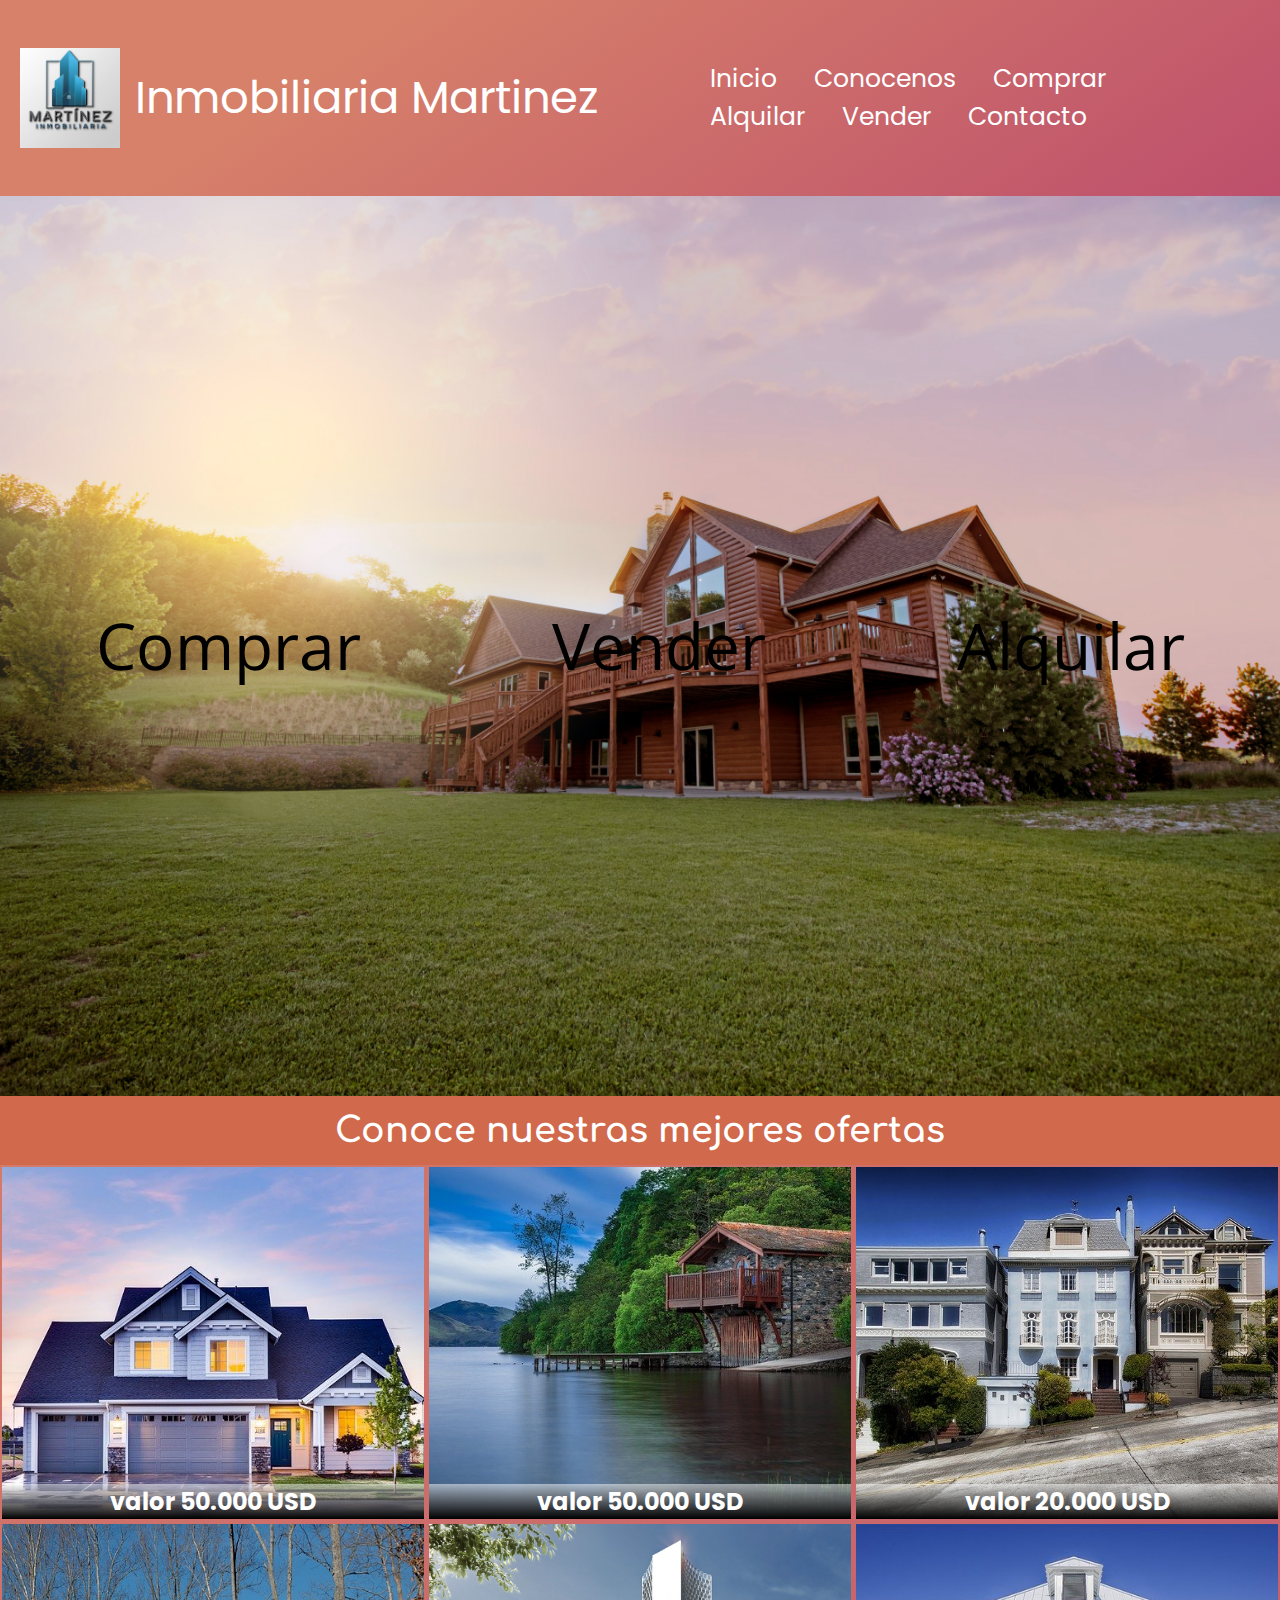
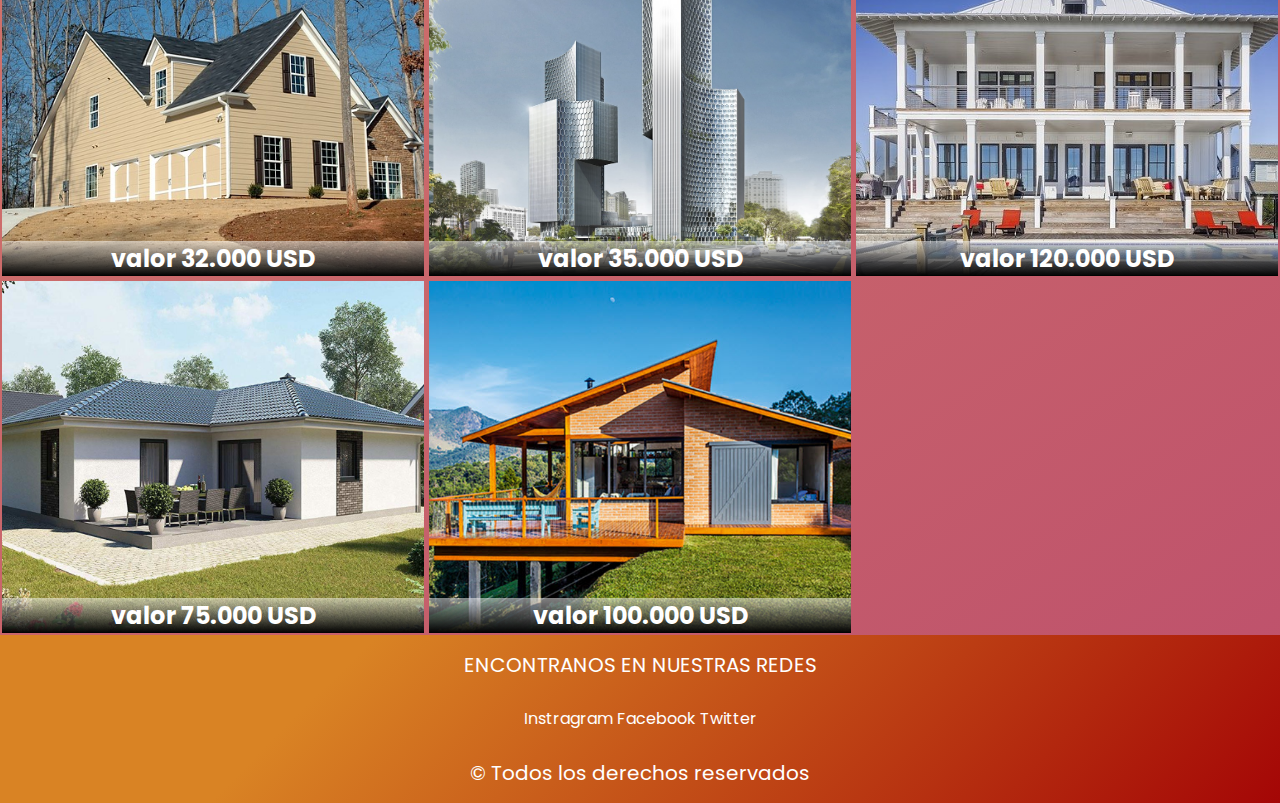
<file: index.html>
<!DOCTYPE html>
<html lang="en">

<head>
    <meta charset="UTF-8">
    <meta http-equiv="X-UA-Compatible" content="IE=edge">
    <meta name="viewport" content="width=device-width, initial-scale=1.0">
    <title>inmobiliaria martinez🏠</title>
    <link rel="shortcut icon" href="../Trabajo practico nro 1/Media/favicon.ico">
    <link rel="stylesheet" href="./css/estilos.css">
    <link rel="preconnect" href="https://fonts.googleapis.com">
    <link rel="preconnect" href="https://fonts.gstatic.com" crossorigin>
    <link href="https://fonts.googleapis.com/css2?family=Comfortaa:wght@500&family=Poppins:wght@200&display=swap"
        rel="stylesheet">
    <link rel="preconnect" href="https://fonts.googleapis.com">
    <link rel="preconnect" href="https://fonts.gstatic.com" crossorigin>
    <link href="https://fonts.googleapis.com/css2?family=Open+Sans:wght@300&display=swap" rel="stylesheet">
    <link rel="stylesheet" href="https://cdnjs.cloudflare.com/ajax/libs/animate.css/4.1.1/animate.min.css">
</head>

<body>
    <header>
        <nav class="general-container">
            <div class="flex-container">
                <div class="left">
                    <img src="./Media/inmobiliaria martinez.jpg" alt="">
                    <span class="titulo-nav animate_animated animate__bounceIn">
                        Inmobiliaria Martinez
                    </span>
                </div>
                <div class="right">
                    <div class="links">
                        <ul>
                            <li><a href="#">Inicio</a></li>
                            <li><a href="./Pages/conocenos.html">Conocenos</a></li>
                            <li><a href="./Pages/comprar.html">Comprar</a></li>
                            <li><a href="./Pages/alquileres.html">Alquilar</a></li>
                            <li><a href="./Pages/vender.html">Vender</a></li>
                            <li><a href="./Pages/contacto.html">Contacto</a></li>
                        </ul>
                    </div>
                </div>
            </div>
        </nav>
    </header>
    <main>
        <div class="contenedor-general-main">
                    <div class="main-links">
                        <a href="./Pages/Comprar.html">Comprar</a>
                    </div>
                    <div class="main-links">
                        <a href="./Pages/Vender.html">Vender</a>
                    </div>
                    <div class="main-links">
                        <a href="./Pages/Alquileres.html">Alquilar</a>
                    </div>
                </div>
            </div>
        </div>
        <section>
            <div>
                <h1 class="titulo-h1 animate_animated animate__bounceIn">
                    Conoce nuestras mejores ofertas
                </h1>
                <div class="gallery-container">
                    <div class="gallery-item">
                        <img src="Images/imgindex/1.jpg" alt="" class="gallery-img">
                        <h2 class="gallery-title">valor 50.000 USD</h2>
                    </div>
                    <div class="gallery-item">
                        <img src="Images/imgindex/2.jpg" alt="" class="gallery-img">
                        <h2 class="gallery-title">valor 50.000 USD</h2>
                    </div>
                    <div class="gallery-item">
                        <img src="Images/imgindex/3.jpg" alt="" class="gallery-img">
                        <h2 class="gallery-title">valor 20.000 USD</h2>
                    </div>
                    <div class="gallery-item">
                        <img src="Images/imgindex/4.jpg" alt="" class="gallery-img">
                        <h2 class="gallery-title">valor 32.000 USD</h2>
                    </div>
                    <div class="gallery-item">
                        <img src="Images/imgindex/5.jpg" alt="" class="gallery-img">
                        <h2 class="gallery-title">valor 35.000 USD</h2>
                    </div>
                    <div class="gallery-item">
                        <img src="Images/imgindex/6.jpg" alt="" class="gallery-img estirar-img">
                        <h2 class="gallery-title">valor 120.000 USD</h2>
                    </div>
                    <div class="gallery-item">
                        <img src="Images/imgindex/7.jpg" alt="" class="gallery-img">
                        <h2 class="gallery-title">valor 75.000 USD</h2>
                    </div>
                    <div class="gallery-item">
                        <img src="Images/imgindex/8.jpg" alt="" class="gallery-img estirar-img">
                        <h2 class="gallery-title">valor 100.000 USD</h2>
                    </div>
                </div>

            </div>
        </section>
    </main>
    <footer>
        <span class="animate_animated animate__bounceIn">
            ENCONTRANOS EN NUESTRAS REDES
        </span>
        <ul>
            <li><a href="https://instagram.com" target="_blank">Instragram</a></li>
            <li><a href="https://facebook.com" target="_blank">Facebook</a></li>
            <li><a href="https://Twitter.com" target="_blank">Twitter</a></li>
        </ul>
        <span>
            &copy Todos los derechos reservados
        </span>
        
    </footer>

</body>

</html>
</file>
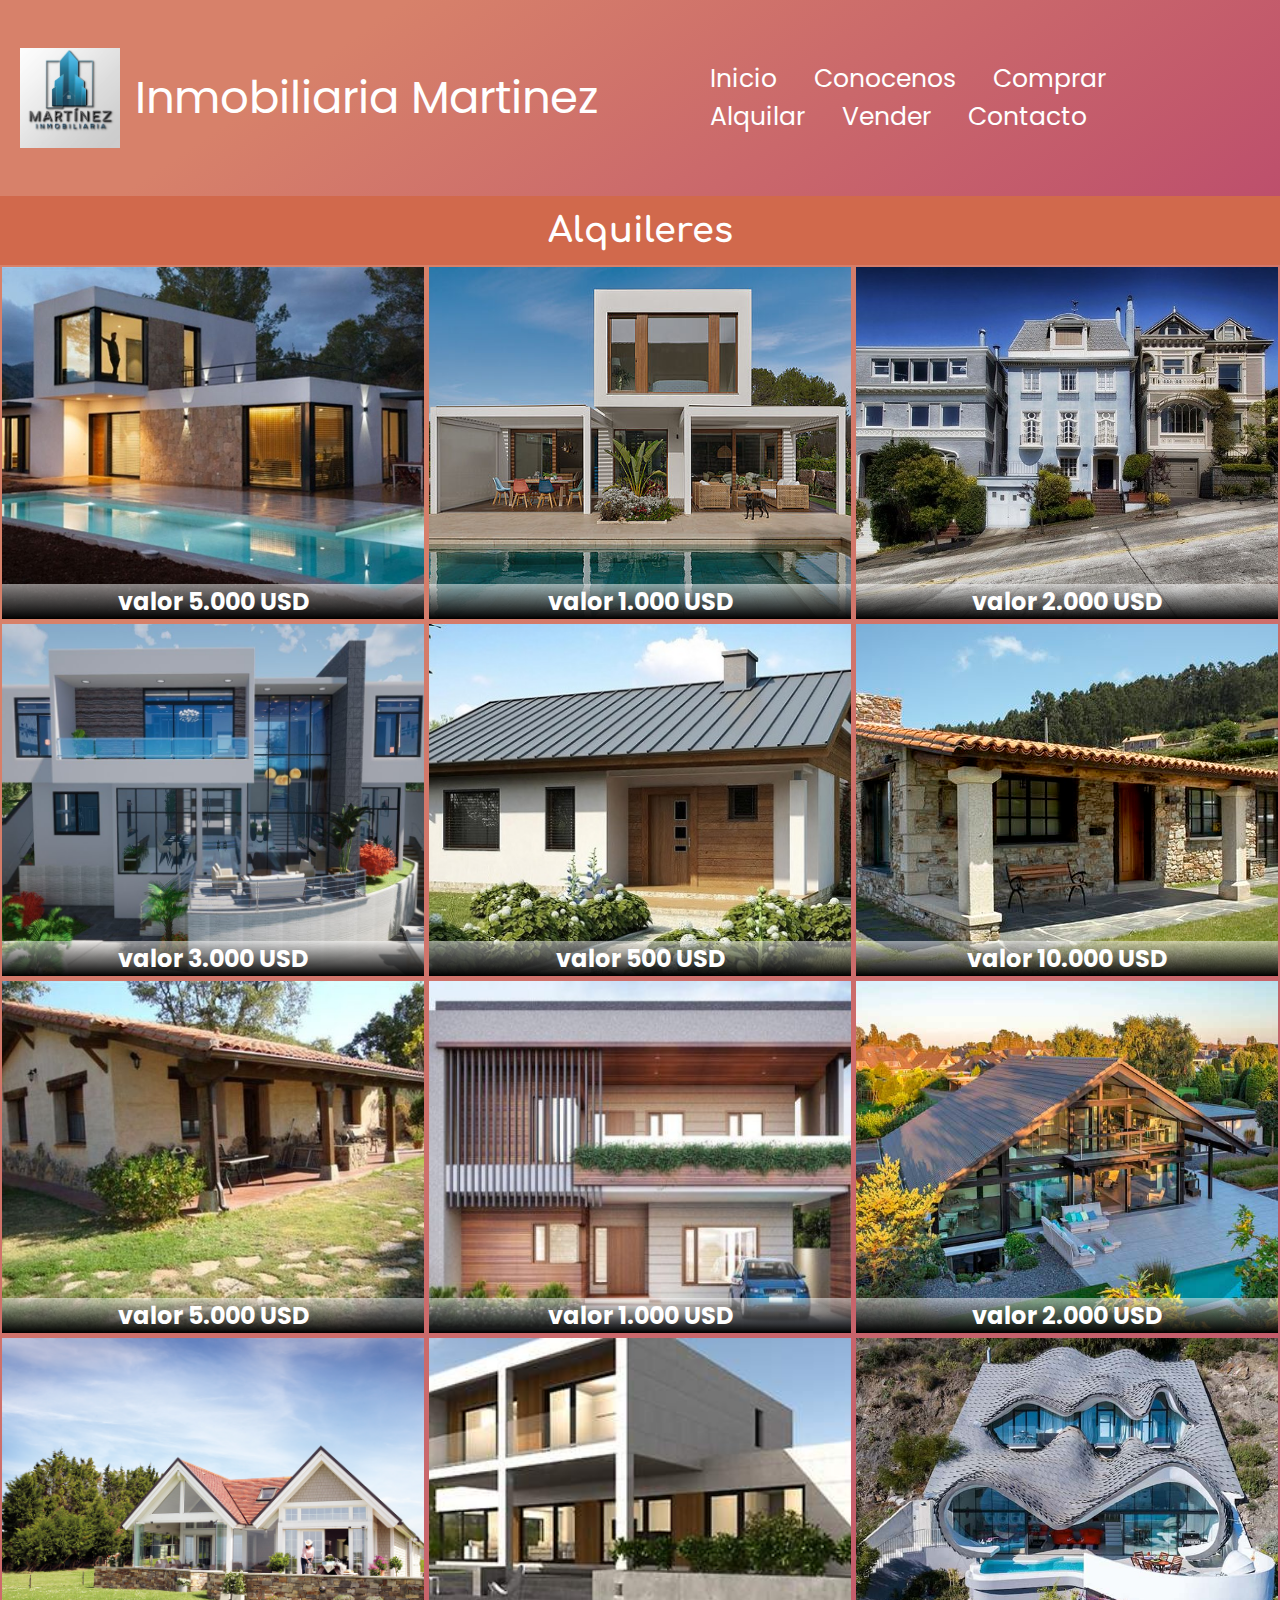
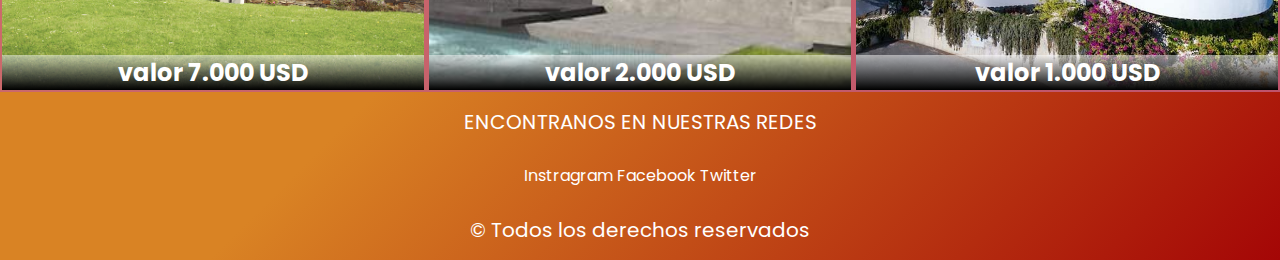
<file: Pages/alquileres.html>
<!DOCTYPE html>
<html lang="en">

<head>
    <meta charset="UTF-8">
    <meta http-equiv="X-UA-Compatible" content="IE=edge">
    <meta name="viewport" content="width=device-width, initial-scale=1.0">
    <title>Inmobiliaria Martinez🏠</title>
    <link rel="shortcut icon" href="../Media/favicon.ico">
    <link rel="stylesheet" href="../css/estilos.css">
    <link rel="preconnect" href="https://fonts.googleapis.com">
    <link rel="preconnect" href="https://fonts.gstatic.com" crossorigin>
    <link href="https://fonts.googleapis.com/css2?family=Comfortaa:wght@500&family=Poppins:wght@200&display=swap"
        rel="stylesheet">
    <link rel="stylesheet" href="https://cdnjs.cloudflare.com/ajax/libs/animate.css/4.1.1/animate.min.css">
</head>

<body>
    <header>
        <nav class="general-container">
            <div class="flex-container">
                <div class="left">
                    <img src="../Media/inmobiliaria martinez.jpg" alt="">
                    <span class="titulo-nav animate_animated animate__bounceIn">
                        Inmobiliaria Martinez
                    </span>
                </div>
                <div class="right">
                    <div class="links">
                        <ul>
                            <li><a href="../index.html">Inicio</a></li>
                            <li><a href="conocenos.html">Conocenos</a></li>
                            <li><a href="comprar.html">Comprar</a></li>
                            <li><a href="#">Alquilar</a></li>
                            <li><a href="vender.html">Vender</a></li>
                            <li><a href="contacto.html">Contacto</a></li>
                        </ul>
                    </div>
                </div>
            </div>
        </nav>
    </header>
    <main>
        <section class="alquileres1">
            <div>
                <h1 class="titulo-h1 animate_animated animate__bounceIn">
                    Alquileres
                </h1>
                <div class="galeria-alquileres">
                    <div class="gallery-item">
                        <img src="../Images/imgalquilar/1.jpg" alt="" class="gallery-img">
                        <h2 class="gallery-title">valor 5.000 USD</h2>
                    </div>
                    <div class="gallery-item">
                        <img src="../Images/imgalquilar/2.jpg" alt="" class="gallery-img">
                        <h2 class="gallery-title">valor 1.000 USD</h2>
                    </div>
                    <div class="gallery-item">
                        <img src="../Images/imgindex/3.jpg" alt="" class="gallery-img">
                        <h2 class="gallery-title">valor 2.000 USD</h2>
                    </div>
                    <div class="gallery-item">
                        <img src="../Images/imgalquilar/4.jpg" alt="" class="gallery-img">
                        <h2 class="gallery-title">valor 3.000 USD</h2>
                    </div>
                    <div class="gallery-item">
                        <img src="../Images/imgalquilar/5.jpg" alt="" class="gallery-img">
                        <h2 class="gallery-title">valor 500 USD</h2>
                    </div>
                    <div class="gallery-item">
                        <img src="../Images/imgalquilar/6.jpg" alt="" class="gallery-img estirar-img">
                        <h2 class="gallery-title">valor 10.000 USD</h2>
                    </div>
                    <div class="gallery-item">
                        <img src="../Images/imgalquilar/7.jpg" alt="" class="gallery-img">
                        <h2 class="gallery-title">valor 5.000 USD</h2>
                    </div>
                    <div class="gallery-item">
                        <img src="../Images/imgalquilar/8.jpg" alt="" class="gallery-img estirar-img">
                        <h2 class="gallery-title">valor 1.000 USD</h2>
                    </div>
                    <div class="gallery-item">
                        <img src="../Images/imgalquilar/9.jpg" alt="" class="gallery-img estirar-img">
                        <h2 class="gallery-title">valor 2.000 USD</h2>
                    </div>
                    <div class="gallery-item">
                        <img src="../Images/imgalquilar/10.jpg" alt="" class="gallery-img estirar-img">
                        <h2 class="gallery-title">valor 7.000 USD</h2>
                    </div>
                    <div class="gallery-item">
                        <img src="../Images/imgalquilar/11.jpg" alt="" class="gallery-img estirar-img">
                        <h2 class="gallery-title">valor 2.000 USD</h2>
                    </div>
                    <div class="gallery-item">
                        <img src="../Images/imgalquilar/12.jpg" alt="" class="gallery-img estirar-img">
                        <h2 class="gallery-title">valor 1.000 USD</h2>
                    </div>
                </div>
            </div>
        </section>
    </main>
    <footer>
        <span>
            ENCONTRANOS EN NUESTRAS REDES
        </span>
        <ul>
            <li><a href="https://instagram.com" target="_blank">Instragram</a></li>
            <li><a href="https://facebook.com" target="_blank">Facebook</a></li>
            <li><a href="https://Twitter.com" target="_blank">Twitter</a></li>
        </ul>
        <span>
            &copy Todos los derechos reservados
        </span>
    </footer>

</body>

</html>
</file>
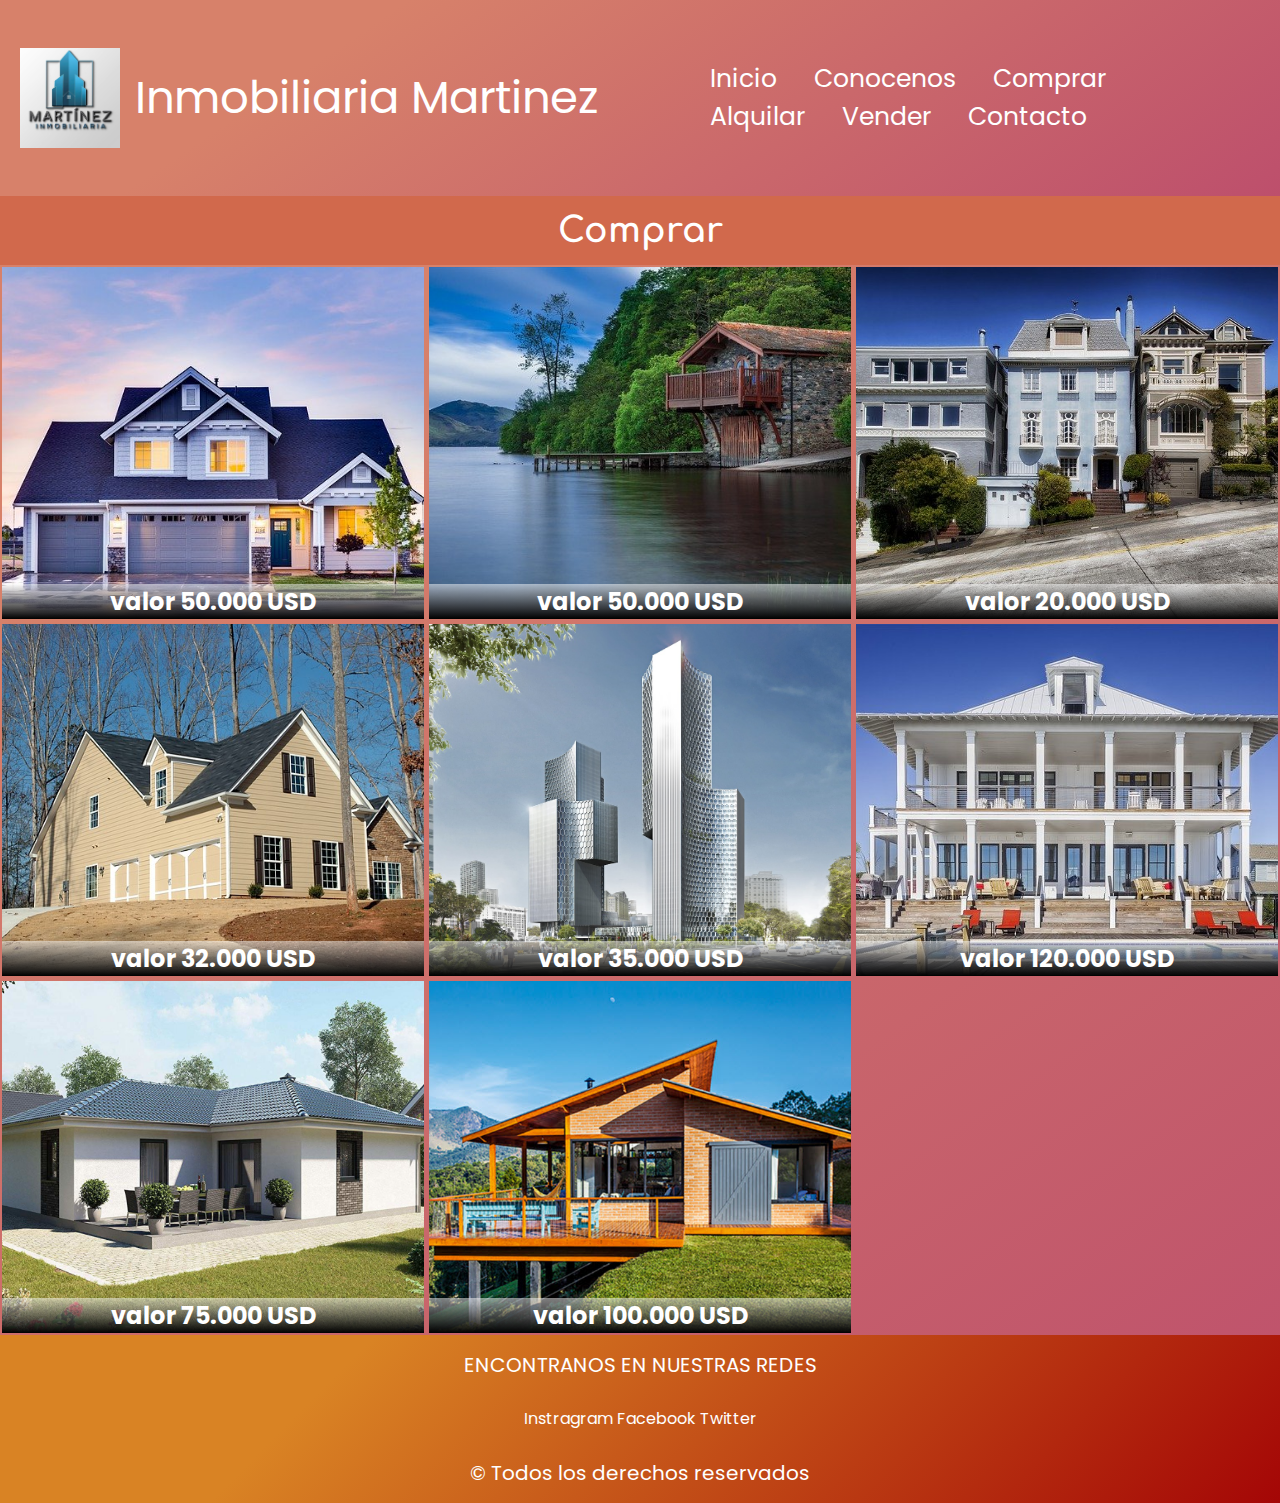
<file: Pages/comprar.html>
<!DOCTYPE html>
<html lang="en">

<head>
    <meta charset="UTF-8">
    <meta http-equiv="X-UA-Compatible" content="IE=edge">
    <meta name="viewport" content="width=device-width, initial-scale=1.0">
    <title>Inmobiliaria Martinez🏠</title>
    <link rel="shortcut icon" href="../Media/favicon.ico">
    <link rel="stylesheet" href="../css/estilos.css">
    <link rel="preconnect" href="https://fonts.googleapis.com">
    <link rel="preconnect" href="https://fonts.gstatic.com" crossorigin>
    <link href="https://fonts.googleapis.com/css2?family=Comfortaa:wght@500&family=Poppins:wght@200&display=swap"
        rel="stylesheet">
    <link rel="stylesheet" href="https://cdnjs.cloudflare.com/ajax/libs/animate.css/4.1.1/animate.min.css">
</head>

<body>
    <header>
        <nav class="general-container">
            <div class="flex-container">
                <div class="left">
                    <img src="../Media/inmobiliaria martinez.jpg" alt="">
                    <span class="titulo-nav animate_animated animate__bounceIn">
                        Inmobiliaria Martinez
                    </span>
                </div>
                <div class="right">
                    <div class="links">
                        <ul>
                            <li><a href="../index.html">Inicio</a></li>
                            <li><a href="conocenos.html">Conocenos</a></li>
                            <li><a href="#">Comprar</a></li>
                            <li><a href="alquileres.html">Alquilar</a></li>
                            <li><a href="vender.html">Vender</a></li>
                            <li><a href="contacto.html">Contacto</a></li>
                        </ul>
                    </div>
                </div>
            </div>
        </nav>
    </header>
    <main>
        <h1 class="titulo-h1 animate_animated animate__bounceIn">
            Comprar
        </h1>
        <div class="galeria-compras">
            <div class="gallery-item">
                <img src="../Images/imgindex/1.jpg" alt="" class="gallery-img">
                <h2 class="gallery-title">valor 50.000 USD</h2>
            </div>
            <div class="gallery-item">
                <img src="../Images/imgindex/2.jpg" alt="" class="gallery-img">
                <h2 class="gallery-title">valor 50.000 USD</h2>
            </div>
            <div class="gallery-item">
                <img src="../Images/imgindex/3.jpg" alt="" class="gallery-img">
                <h2 class="gallery-title">valor 20.000 USD</h2>
            </div>
            <div class="gallery-item">
                <img src="../Images/imgindex/4.jpg" alt="" class="gallery-img">
                <h2 class="gallery-title">valor 32.000 USD</h2>
            </div>
            <div class="gallery-item">
                <img src="../Images/imgindex/5.jpg" alt="" class="gallery-img">
                <h2 class="gallery-title">valor 35.000 USD</h2>
            </div>
            <div class="gallery-item">
                <img src="../Images/imgindex/6.jpg" alt="" class="gallery-img estirar-img">
                <h2 class="gallery-title">valor 120.000 USD</h2>
            </div>
            <div class="gallery-item">
                <img src="../Images/imgindex/7.jpg" alt="" class="gallery-img">
                <h2 class="gallery-title">valor 75.000 USD</h2>
            </div>
            <div class="gallery-item">
                <img src="../Images/imgindex/8.jpg" alt="" class="gallery-img estirar-img">
                <h2 class="gallery-title">valor 100.000 USD</h2>
            </div>
        </div>
    </main>
    <footer>
        <span>
            ENCONTRANOS EN NUESTRAS REDES
        </span>
        <ul>
            <li><a href="https://instagram.com" target="_blank">Instragram</a></li>
            <li><a href="https://facebook.com" target="_blank">Facebook</a></li>
            <li><a href="https://Twitter.com" target="_blank">Twitter</a></li>
        </ul>
        <span>
            &copy Todos los derechos reservados
        </span>
    </footer>
</body>

</html>
</file>
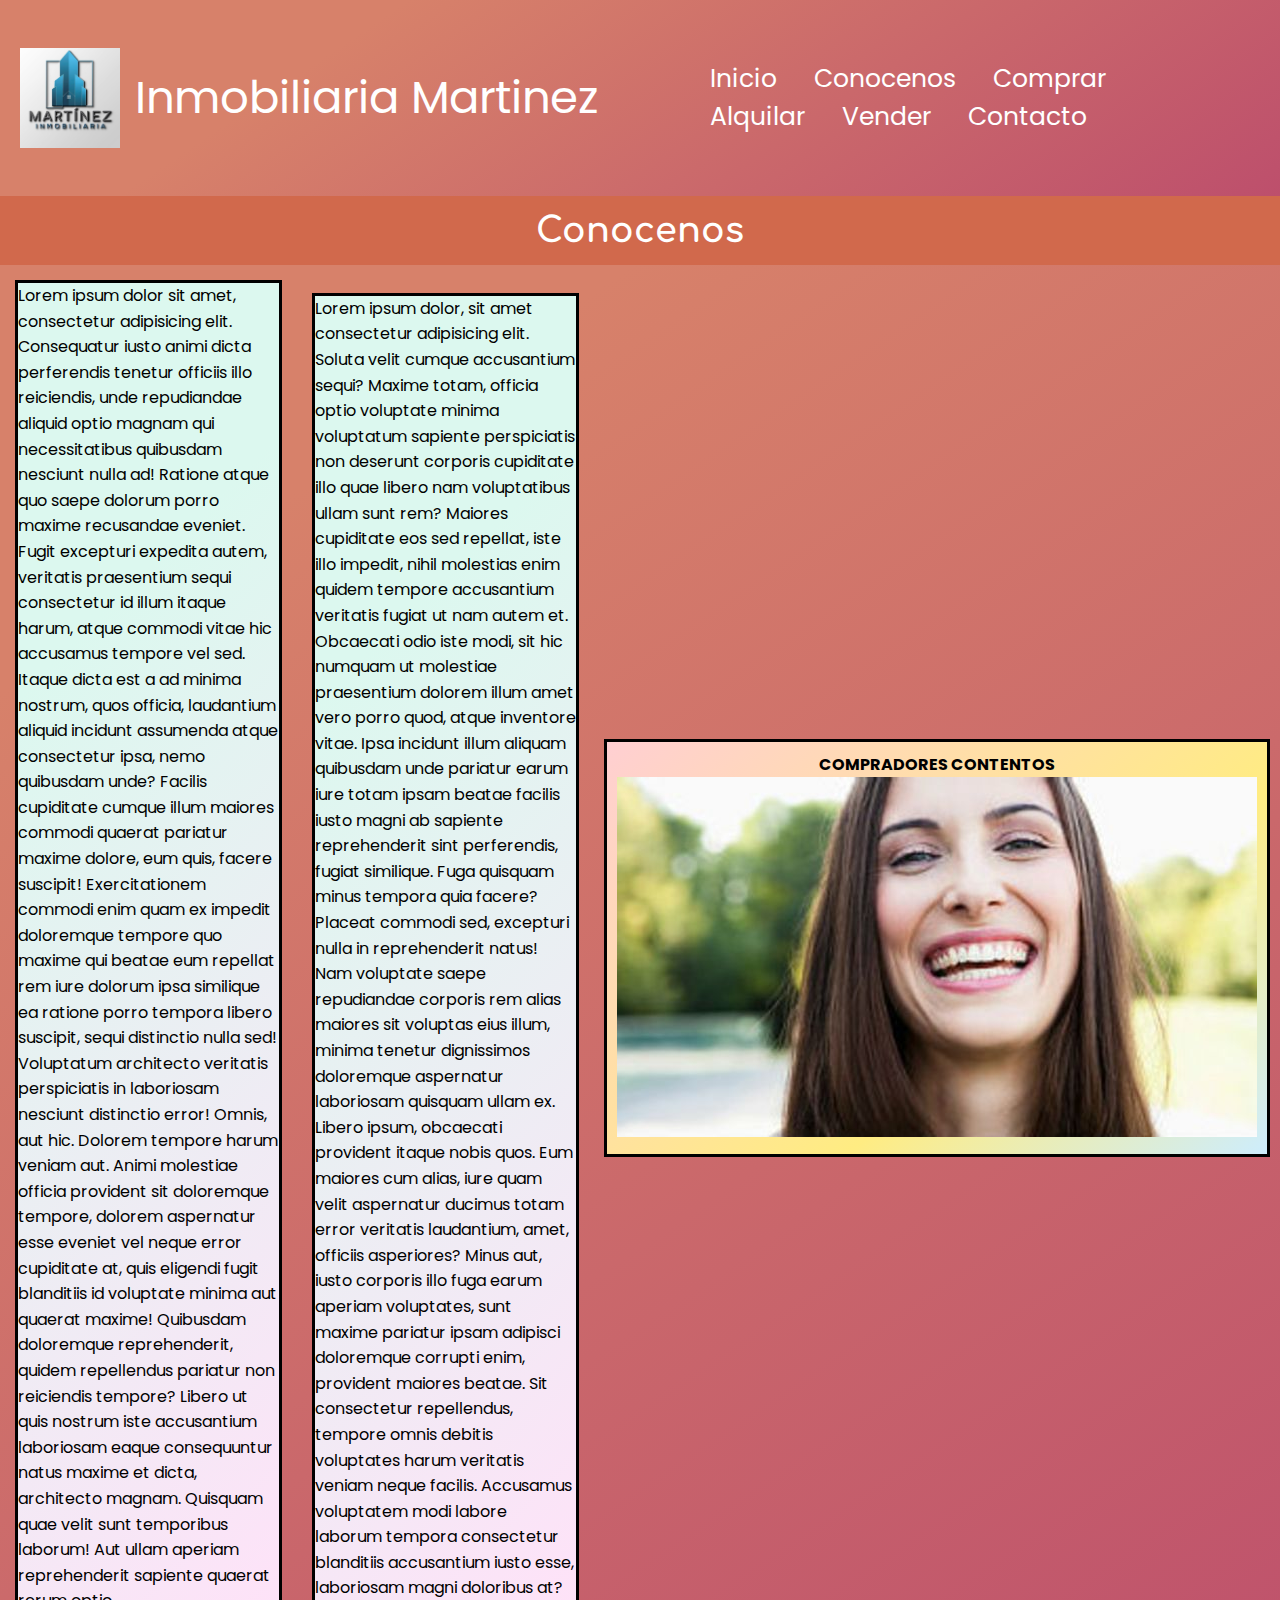
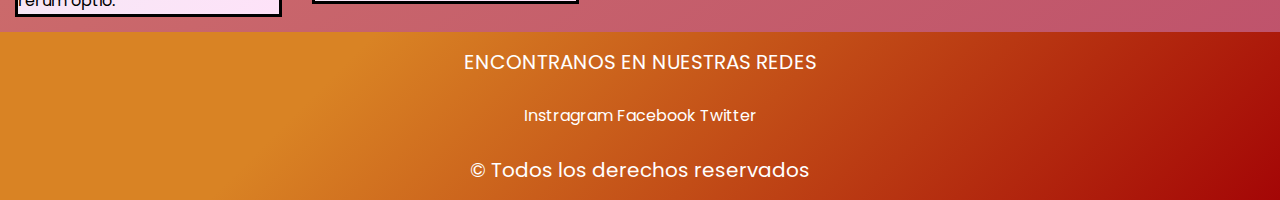
<file: Pages/conocenos.html>
<!DOCTYPE html>
<html lang="en">

<head>
    <meta charset="UTF-8">
    <meta http-equiv="X-UA-Compatible" content="IE=edge">
    <meta name="viewport" content="width=device-width, initial-scale=1.0">
    <title>Inmobiliaria Martinez🏠</title>
    <link rel="shortcut icon" href="../Media/favicon.ico">
    <link rel="stylesheet" href="../css/estilos.css">
    <link rel="preconnect" href="https://fonts.googleapis.com">
    <link rel="preconnect" href="https://fonts.gstatic.com" crossorigin>
    <link href="https://fonts.googleapis.com/css2?family=Comfortaa:wght@500&family=Poppins:wght@200&display=swap"
        rel="stylesheet">
    <link rel="stylesheet" href="https://cdnjs.cloudflare.com/ajax/libs/animate.css/4.1.1/animate.min.css">
</head>

<body>
    <header>
        <nav class="general-container">
            <div class="flex-container">
                <div class="left">
                    <img src="../Media/inmobiliaria martinez.jpg" alt="">
                    <span class="titulo-nav animate_animated animate__bounceIn">
                        Inmobiliaria Martinez
                    </span>
                </div>
                <div class="right">
                    <div class="links">
                        <ul>
                            <li><a href="../index.html">Inicio</a></li>
                            <li><a href="#">Conocenos</a></li>
                            <li><a href="comprar.html">Comprar</a></li>
                            <li><a href="alquileres.html">Alquilar</a></li>
                            <li><a href="vender.html">Vender</a></li>
                            <li><a href="contacto.html">Contacto</a></li>
                        </ul>
                    </div>
                </div>
            </div>
        </nav>
    </header>
    <main>
        <section>
            <div>
                <h1 class="titulo-h1 animate_animated animate__bounceIn">
                    Conocenos
                </h1>
            </div>
            <div class="cuadrados">
                <p class="cuadrado1">
                    Lorem ipsum dolor sit amet, consectetur adipisicing elit. Consequatur iusto animi dicta perferendis tenetur officiis illo reiciendis, unde repudiandae aliquid optio magnam qui necessitatibus quibusdam nesciunt nulla ad! Ratione atque quo saepe dolorum porro maxime recusandae eveniet. Fugit excepturi expedita autem, veritatis praesentium sequi consectetur id illum itaque harum, atque commodi vitae hic accusamus tempore vel sed. Itaque dicta est a ad minima nostrum, quos officia, laudantium aliquid incidunt assumenda atque consectetur ipsa, nemo quibusdam unde? Facilis cupiditate cumque illum maiores commodi quaerat pariatur maxime dolore, eum quis, facere suscipit! Exercitationem commodi enim quam ex impedit doloremque tempore quo maxime qui beatae eum repellat rem iure dolorum ipsa similique ea ratione porro tempora libero suscipit, sequi distinctio nulla sed! Voluptatum architecto veritatis perspiciatis in laboriosam nesciunt distinctio error! Omnis, aut hic. Dolorem tempore harum veniam aut. Animi molestiae officia provident sit doloremque tempore, dolorem aspernatur esse eveniet vel neque error cupiditate at, quis eligendi fugit blanditiis id voluptate minima aut quaerat maxime! Quibusdam doloremque reprehenderit, quidem repellendus pariatur non reiciendis tempore? Libero ut quis nostrum iste accusantium laboriosam eaque consequuntur natus maxime et dicta, architecto magnam. Quisquam quae velit sunt temporibus laborum! Aut ullam aperiam reprehenderit sapiente quaerat rerum optio.
                </p>
                <p class="cuadrado2">
                    Lorem ipsum dolor, sit amet consectetur adipisicing elit. Soluta velit cumque accusantium sequi? Maxime totam, officia optio voluptate minima voluptatum sapiente perspiciatis non deserunt corporis cupiditate illo quae libero nam voluptatibus ullam sunt rem? Maiores cupiditate eos sed repellat, iste illo impedit, nihil molestias enim quidem tempore accusantium veritatis fugiat ut nam autem et. Obcaecati odio iste modi, sit hic numquam ut molestiae praesentium dolorem illum amet vero porro quod, atque inventore vitae. Ipsa incidunt illum aliquam quibusdam unde pariatur earum iure totam ipsam beatae facilis iusto magni ab sapiente reprehenderit sint perferendis, fugiat similique. Fuga quisquam minus tempora quia facere? Placeat commodi sed, excepturi nulla in reprehenderit natus! Nam voluptate saepe repudiandae corporis rem alias maiores sit voluptas eius illum, minima tenetur dignissimos doloremque aspernatur laboriosam quisquam ullam ex. Libero ipsum, obcaecati provident itaque nobis quos. Eum maiores cum alias, iure quam velit aspernatur ducimus totam error veritatis laudantium, amet, officiis asperiores? Minus aut, iusto corporis illo fuga earum aperiam voluptates, sunt maxime pariatur ipsam adipisci doloremque corrupti enim, provident maiores beatae. Sit consectetur repellendus, tempore omnis debitis voluptates harum veritatis veniam neque facilis. Accusamus voluptatem modi labore laborum tempora consectetur blanditiis accusantium iusto esse, laboriosam magni doloribus at?
                </p>
                <div class="cuadrado3">
                    <h4>
                        COMPRADORES CONTENTOS
                    </h4>
                    <img src="../Images/sonrisa.jpg">
                </div>
            </div>
        </section>

    </main>
    <footer>
        <span>
            ENCONTRANOS EN NUESTRAS REDES
        </span>
        <ul>
            <li><a href="https://instagram.com" target="_blank">Instragram</a></li>
            <li><a href="https://facebook.com" target="_blank">Facebook</a></li>
            <li><a href="https://Twitter.com" target="_blank">Twitter</a></li>
        </ul>
        <span>
            &copy Todos los derechos reservados
        </span>
    </footer>
</body>

</html>
</file>
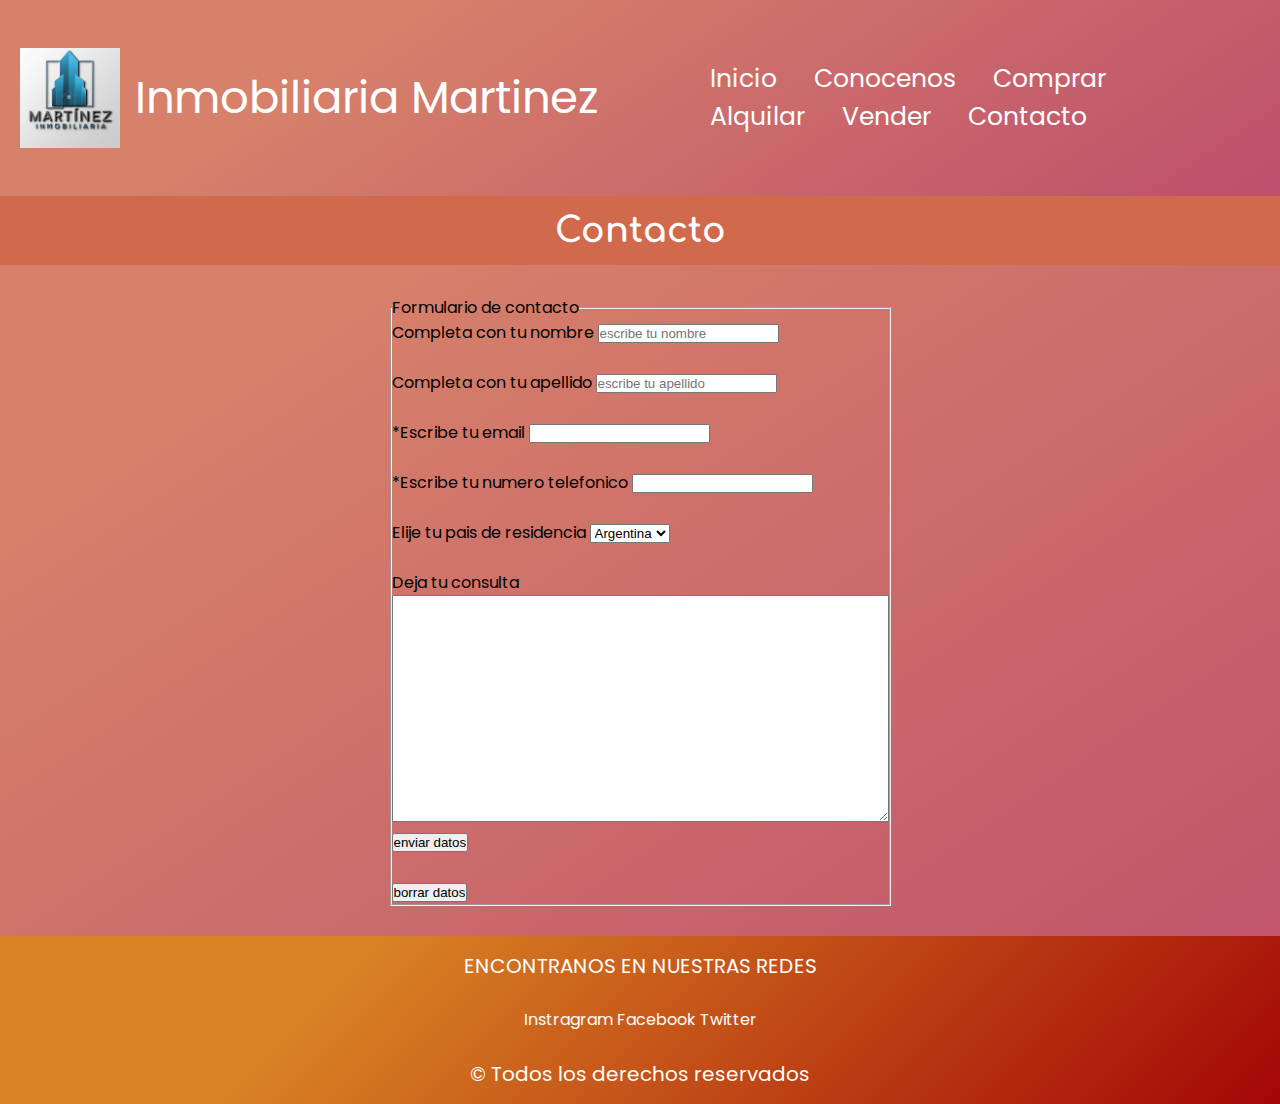
<file: Pages/contacto.html>
<!DOCTYPE html>
<html lang="en">

<head>
    <meta charset="UTF-8">
    <meta http-equiv="X-UA-Compatible" content="IE=edge">
    <meta name="viewport" content="width=device-width, initial-scale=1.0">
    <title>Inmobiliaria Martinez🏠</title>
    <link rel="shortcut icon" href="../Media/favicon.ico">
    <link rel="stylesheet" href="../css/estilos.css">
    <link rel="preconnect" href="https://fonts.googleapis.com">
    <link rel="preconnect" href="https://fonts.gstatic.com" crossorigin>
    <link href="https://fonts.googleapis.com/css2?family=Comfortaa:wght@500&family=Poppins:wght@200&display=swap"
        rel="stylesheet">
    <link rel="preconnect" href="https://fonts.googleapis.com">
    <link rel="preconnect" href="https://fonts.gstatic.com" crossorigin>
    <link href="https://fonts.googleapis.com/css2?family=Comfortaa:wght@500&family=Poppins:wght@200&display=swap"
        rel="stylesheet">
    <link rel="stylesheet" href="https://cdnjs.cloudflare.com/ajax/libs/animate.css/4.1.1/animate.min.css">
</head>

<body>
    <header>
        <nav class="general-container">
            <div class="flex-container">
                <div class="left">
                    <img src="../Media/inmobiliaria martinez.jpg" alt="">
                    <span class="titulo-nav animate_animated animate__bounceIn">
                        Inmobiliaria Martinez
                    </span>
                </div>
                <div class="right">
                    <div class="links">
                        <ul>
                            <li><a href="../index.html">Inicio</a></li>
                            <li><a href="conocenos.html">Conocenos</a></li>
                            <li><a href="comprar.html">Comprar</a></li>
                            <li><a href="alquileres.html">Alquilar</a></li>
                            <li><a href="vender.html">Vender</a></li>
                            <li><a href="#">Contacto</a></li>
                        </ul>
                    </div>
                </div>
            </div>
        </nav>
    </header>
    <main>
        <section>
            <div>
                <div>
                    <h1 class="titulo-h1 animate_animated animate__bounceIn">
                        Contacto
                    </h1>
                </div>
                <div class="contenedor-formulario">
                    <form class="formulario">
                        <fieldset>
                            <legend>Formulario de contacto</legend>
                            <div>
                                <label for="nombre">Completa con tu nombre</label>
                                <input type="text" name="name" placeholder="escribe tu nombre">
                            </div>
                            <br>
                            <div>
                                <label for="apellido">Completa con tu apellido</label>
                                <input type="text" name="apellido" placeholder="escribe tu apellido">
                            </div>
                            <br>
                            <div>
                                <label for="email">*Escribe tu email</label>
                                <input type="email" name="email" required>
                            </div>
                            <br>
                            <div>
                                <label for="telefono">*Escribe tu numero telefonico</label>
                                <input type="number" name="telefono" required>
                            </div>
                            <br>
                            <div>
                                <label for="pais">Elije tu pais de residencia</label>
                                <select name="pais" id="">
                                    <option value="Argentina">Argentina</option>
                                    <option value="Uruguay">Uruguay</option>
                                    <option value="Peru">Peru</option>
                                    <option value="bolivia">Bolivia</option>
                                </select>
                            </div>
                            <br>
                            <div>
                                <label for="comentario">Deja tu consulta</label>
                                <br>
                                <textarea name="comentario" id="" cols="60" rows="15"></textarea>
                            </div>
                            <div>
                                <input type="submit" value="enviar datos">
                                <br>
                                <br>
                                <input type="reset" value="borrar datos">
                            </div>
                        </fieldset>
                    </form>
                </div>
            </div>
        </section>
    </main>
    <footer>
        <span>
            ENCONTRANOS EN NUESTRAS REDES
        </span>
        <ul>
            <li><a href="https://instagram.com" target="_blank">Instragram</a></li>
            <li><a href="https://facebook.com" target="_blank">Facebook</a></li>
            <li><a href="https://Twitter.com" target="_blank">Twitter</a></li>
        </ul>
        <span>
            &copy Todos los derechos reservados
        </span>
    </footer>

</body>

</html>
</file>
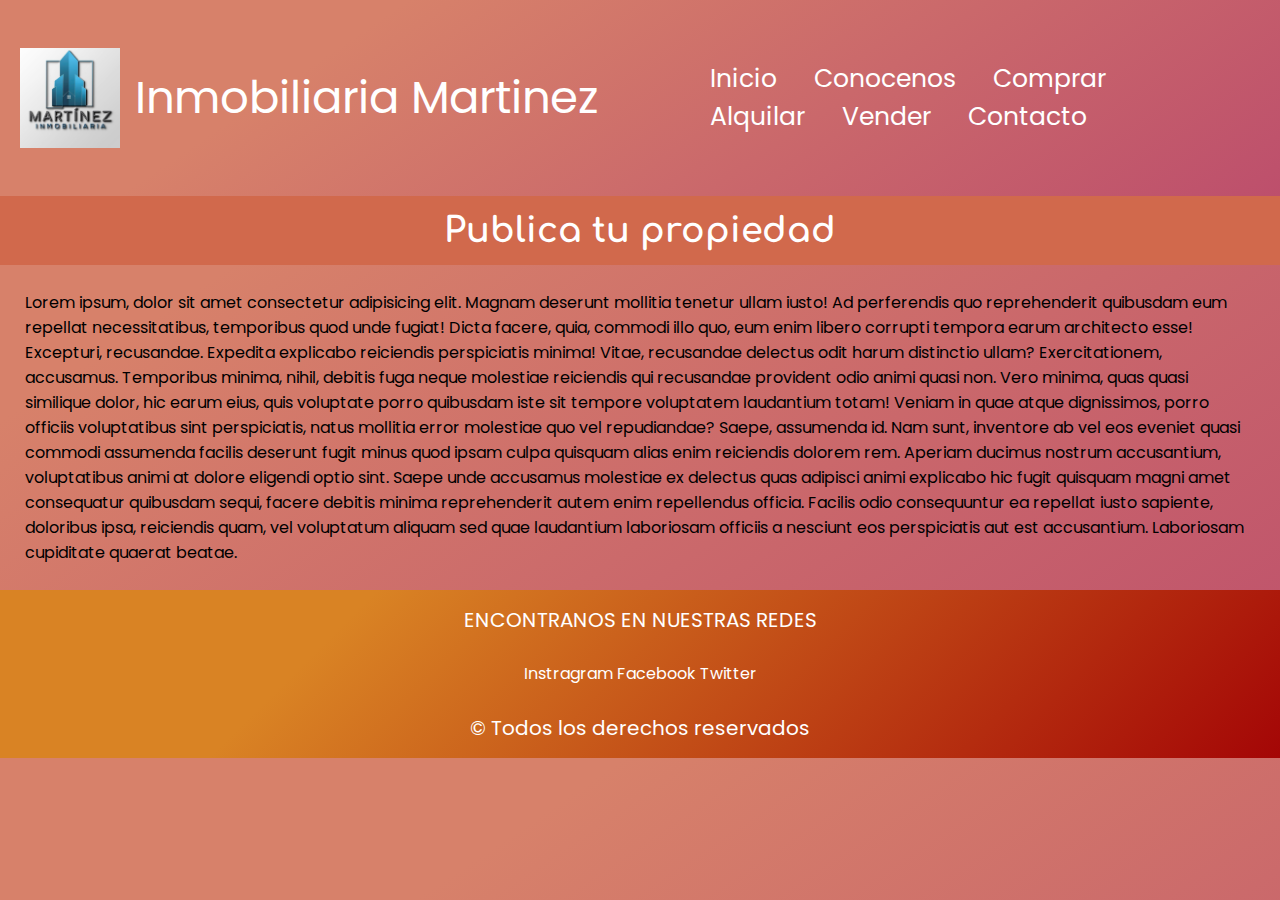
<file: Pages/vender.html>
<!DOCTYPE html>
<html lang="en">

<head>
    <meta charset="UTF-8">
    <meta http-equiv="X-UA-Compatible" content="IE=edge">
    <meta name="viewport" content="width=device-width, initial-scale=1.0">
    <title>inmobiliaria martinez🏠</title>
    <link rel="shortcut icon" href="../Trabajo practico nro 1/Media/favicon.ico">
    <link rel="stylesheet" href="../css/estilos.css">
    <link rel="preconnect" href="https://fonts.googleapis.com">
    <link rel="preconnect" href="https://fonts.gstatic.com" crossorigin>
    <link href="https://fonts.googleapis.com/css2?family=Comfortaa:wght@500&family=Poppins:wght@200&display=swap"
        rel="stylesheet">
    <link rel="stylesheet" href="https://cdnjs.cloudflare.com/ajax/libs/animate.css/4.1.1/animate.min.css">
</head>

<body>
    <header>
        <nav class="general-container">
            <div class="flex-container">
                <div class="left">
                    <img src="../Media/inmobiliaria martinez.jpg" alt="">
                    <span class="titulo-nav animate_animated animate__bounceIn">
                        Inmobiliaria Martinez
                    </span>
                </div>
                <div class="right">
                    <div class="links">
                        <ul>
                            <li><a href="../index.html">Inicio</a></li>
                            <li><a href="conocenos.html">Conocenos</a></li>
                            <li><a href="comprar.html">Comprar</a></li>
                            <li><a href="alquileres.html">Alquilar</a></li>
                            <li><a href="#">Vender</a></li>
                            <li><a href="contacto.html">Contacto</a></li>
                        </ul>
                    </div>
                </div>
            </div>
        </nav>
    </header>
    <main>
        <h2 class="titulo-h1 animate_animated animate__bounceIn">
            Publica tu propiedad
        </h2>
        <p>
            Lorem ipsum, dolor sit amet consectetur adipisicing elit. Magnam deserunt mollitia tenetur ullam iusto! Ad
            perferendis quo reprehenderit quibusdam eum repellat necessitatibus, temporibus quod unde fugiat! Dicta
            facere, quia, commodi illo quo, eum enim libero corrupti tempora earum architecto esse! Excepturi,
            recusandae. Expedita explicabo reiciendis perspiciatis minima! Vitae, recusandae delectus odit harum
            distinctio ullam? Exercitationem, accusamus. Temporibus minima, nihil, debitis fuga neque molestiae
            reiciendis qui recusandae provident odio animi quasi non. Vero minima, quas quasi similique dolor, hic earum
            eius, quis voluptate porro quibusdam iste sit tempore voluptatem laudantium totam! Veniam in quae atque
            dignissimos, porro officiis voluptatibus sint perspiciatis, natus mollitia error molestiae quo vel
            repudiandae? Saepe, assumenda id. Nam sunt, inventore ab vel eos eveniet quasi commodi assumenda facilis
            deserunt fugit minus quod ipsam culpa quisquam alias enim reiciendis dolorem rem. Aperiam ducimus nostrum
            accusantium, voluptatibus animi at dolore eligendi optio sint. Saepe unde accusamus molestiae ex delectus
            quas adipisci animi explicabo hic fugit quisquam magni amet consequatur quibusdam sequi, facere debitis
            minima reprehenderit autem enim repellendus officia. Facilis odio consequuntur ea repellat iusto sapiente,
            doloribus ipsa, reiciendis quam, vel voluptatum aliquam sed quae laudantium laboriosam officiis a nesciunt
            eos perspiciatis aut est accusantium. Laboriosam cupiditate quaerat beatae.
        </p>
    </main>
    <footer>
        <span>
            ENCONTRANOS EN NUESTRAS REDES
        </span>
        <ul>
            <li><a href="https://instagram.com" target="_blank">Instragram</a></li>
            <li><a href="https://facebook.com" target="_blank">Facebook</a></li>
            <li><a href="https://Twitter.com" target="_blank">Twitter</a></li>
        </ul>
        <span>
            &copy Todos los derechos reservados
        </span>
    </footer>
</body>

</html>
</file>
<file: css/estilos.css>
* {
    margin: 0;
    padding: 0;
    box-sizing: border-box;
}

body {
    background-color: #bd4f6c;
    background-image: linear-gradient(326deg, #bd4f6c 0%, #d7816a 74%);
    background-size: cover;
    color: rgb(0, 0, 0);
    font-family: 'Poppins', sans-serif;
}

/* navegacion */
.general-container {
    width: 100%;
    top: 0;
    /* position: absolute; */
    background-color: #bd4f6c;
    background-image: linear-gradient(326deg, #bd4f6c 0%, #d7816a 74%);

    background-size: cover;
    background-repeat: no-repeat;
}

.flex-container {
    width: 100%;
    justify-content: space-around;
    display: flex;
}

.left {
    margin: auto;
    width: 100%;
    display: flex;
    justify-content: space-around;
    padding: 20px;
}

.left img {
    width: 100px;
    height: 100px;
}

.left span {
    font-size: 45px;
}

.titulo-nav {
    text-align: center;
    justify-content: center;
    display: block;
    font-size: 2.1rem;
    margin: auto;
    color: white
}

.right {
    width: 100%;
    border-radius: 30px;
    padding: 30px;
    display: flex;
    justify-content: space-between;
}

.right a {
    padding: 15px;
}

.links {
    padding: 30px;
    width: 100%;
    margin: auto;
    display: flex;
    justify-content: space-around;
    font-size: 25px;
    display: block;
    display: inline-block;
}

.right a {
    text-decoration: none;
    color: #fff;
    transition: all 400ms ease;
}

.right a:hover {
    background: #2fb4cc;
    color: #fff;
    padding: 10px;
    border-radius: 30px;
    position: static;
}

/* termina el nav */
/* comienza el main */
main {
    padding-top: 0px;
}

.contenedor-general-main {
    width: 100%;
    height: 900px;
    background-image: url(../Images/casa\ parque\ main.jpg);
    background-repeat: no-repeat;
    background-size: cover;
    display: flex;
    text-align:center;
    justify-content: center;
    align-items: center;
}

.main-links {
    font-size: 2rem;
    margin: auto;
    color: white;
    font-size: 50px;
}

.main-links a {
    color:black;
    text-decoration: none;
    border-radius: 25px;
    font-size: 4rem;
    font-family: 'Open Sans', sans-serif;
}

.main-links a:hover {
    background: #2fb4cc;
    color: #fff;
    padding: 10px;
    border-radius: 30px;
}

.imageBody {
    width: auto;
    height: auto;
}

.cajitaFoto div {
    width: 20%;
    background-color: #f7f3e8;
    border-color: #8C0410;
    border-style: solid;
    border-width: 3px;
    border-radius: 15px;
    height: 30vh;
    display: flex;
    flex-direction: row;
    align-items: center;
    justify-content: center;
}

.cajitaFoto img {
    width: 100%;
    height: 100%;
}

/* galeria grid */
.gallery-container {
    display: grid;
    grid-auto-flow: dense;
    grid-template-columns: repeat(auto-fill, minmax(min(100%,25rem),1fr));
    grid-auto-rows: 22rem;
    padding: 2px;
    gap: 5px;
}
.gallery-item {
    position: relative;
}

.gallery-img {
    width: 100%;
    height: 100%;
    object-fit: cover;
}

.gallery-title {
    position: absolute;
    bottom: 0;
    color: white;
    background: linear-gradient(rgba(255, 255, 255, 0.5), rgba(0, 0, 0, 1));
    width: 100%;
    text-align: center;
}

/* fin de galeria grid */
.comVenAlq {
    position: absolute;
    justify-content: space-between;
    flex-direction: row;
    align-items: center;

}

.base {
    display: inline
}



.titulo-h1 {
    background-color: #d1694c;
    /* background-image: linear-gradient(326deg, #bd4f6c 0%, #d7816a 74%); */
    color: white;
    font-family: 'Comfortaa', cursive;
    text-align: center;
    font-size: 35px;
    padding: 15px;
}

p {
    margin: 25px;
    text-justify: distribute-all-lines;
}
/* conocenos */
.cuadrados {
    display: flex;
    flex-direction: row;
    justify-content: space-around;
    align-items: center;
}
.cuadrado1 {
    background-color: #fee2f8;
    background-image: linear-gradient(315deg, #fee2f8 0%, #dcf8ef 74%);
    line-height: 1.6;
    border: black;
    border-style: solid;
    width: 30%;
    height: 40%;
    display: inline-block;
    margin: 15px;
    color: black;
}

.cuadrado2 {
    background-color: #fee2f8;
    background-image: linear-gradient(315deg, #fee2f8 0%, #dcf8ef 74%);
    line-height: 1.6;
    border: black;
    border-style: solid;
    width: 30%;
    height: 40%;
    display: inline-block;
    margin: 15px;
    color: black;
}

.cuadrado3 {
    display: inline-block;
    border: black;
    border-style: solid;
    padding: 10px;
    margin: 10px;
    text-align: center;
    background-color: #cdedfd;
    background-image: linear-gradient(319deg, #cdedfd 0%, #ffec82 37%, #ffcfd2 100%);
}
/* fin conocenos */
.titulo-h3 {
    background-color: darkcyan;
    color: rgb(8, 8, 56);
    font-family: 'Comfortaa', cursive;

}

li a {
    color: #fff;
    text-decoration: none;

}

li {
    list-style: none;
    text-align: center;
    display: inline-block;
}

/* logo */
.logo {
    margin: auto;
    width: 30%;
    padding: 10px;
}

.imagenes {
    padding: 50px;
    display: flex;
    margin: auto;
    justify-content: space-around;

}

/* footer */
footer {
    width: 100%;
    align-self: flex-end;
    line-height: 3;
    text-align: center;
    background-color: #a40606;
    background-image: linear-gradient(315deg, #a40606 0%, #d98324 74%);
    color: white
}

footer span {
    font-size: 20px;
}
/* comprar */
.galeria-compras{
        display: grid;
        grid-auto-flow: dense;
        grid-template-columns: repeat(auto-fill, minmax(min(100%,25rem),1fr));
        grid-auto-rows: 22rem;
        padding: 2px;
        gap: 5px;
}

/* alquileres */
.alquileres1 {
    margin-top: 0;
}
.galeria-alquileres{
    display: grid;
    grid-auto-flow: dense;
    grid-template-columns: repeat(auto-fill, minmax(min(100%,25rem),1fr));
    grid-auto-rows: 22rem;
    padding: 2px;
    gap: 5px;
}

/* contacto */
.contenedor-formulario{
    display: flex;
    justify-content: center;
    align-content: center;
}
.formulario {
    margin: 30px;
}
/* fin contacto */
/* responsive */
@media only screen and (max-width: 480px) {
    .general-container{
        display: flex;
        flex-direction: column;
        justify-content: center;
        align-items: center;
        text-align: center;
        width: 100%;
    }
    .left{
        align-self: center;
    }
    .left img{
    align-self: center;
    margin-left: 0;
    }
    .right{
        align-self: center;
    }
    .main-links{
        text-align: center;
        justify-content: center;
    }
    .contenedor-general-main{
        align-content: center;
        
    }
    .contenedor-formulario{
        display: flex;
        justify-content: center;
    }

}
@media only screen and (max-width: 600px) {
    .general-container {
        width: 100%;
        display: flex;
        flex-direction: column;
        justify-content: center;
        align-items: center;
    }
    .flex-container{
        display: flex;
        flex-direction: column;
    }
    .left{
        display: inline-block;
        align-self: center;
        text-align: center;
    }
    .titulo-nav{
        align-self: center;
    }
    .right{
        display: inline-block;
        display: flex;
        justify-content: center;
    }
    .contenedor-general-main{
        width: 100%;
        height: 500px;
        background-image: url(../Images/imgindex/casa\ portada.jpg);
        display: flex;
        justify-content: center;
        flex-direction: column;
        
    }
    .main-links a {
        color: black;
    }
    .main-links a:hover {
        border-radius: 5px;
        padding: 5px;
    }

}
@media only screen and (max-width: 768px){
    .main-links a {
    font-size: 3rem;
    }
    .contenedor-general-main{
        flex-direction: column;
    }
    .cuadrados{
        flex-direction: column;
    }
    .cuadrado1{
        width: 100%;
    }
    .cuadrado2{
        width: 100%;
    }
    .cuadrado3{
        width: 100%;
    }
    .cuadrado3 img{
        width: 100%;
    }

}
@media only screen and (max-width: 1024px){
    .cuadrados{
        flex-direction: column;
    }
    .cuadrado1{
        width: 100%;
    }
    .cuadrado2{
        width: 100%;
    }
    .cuadrado3{
        width: 100%;
    }
}
</file>
